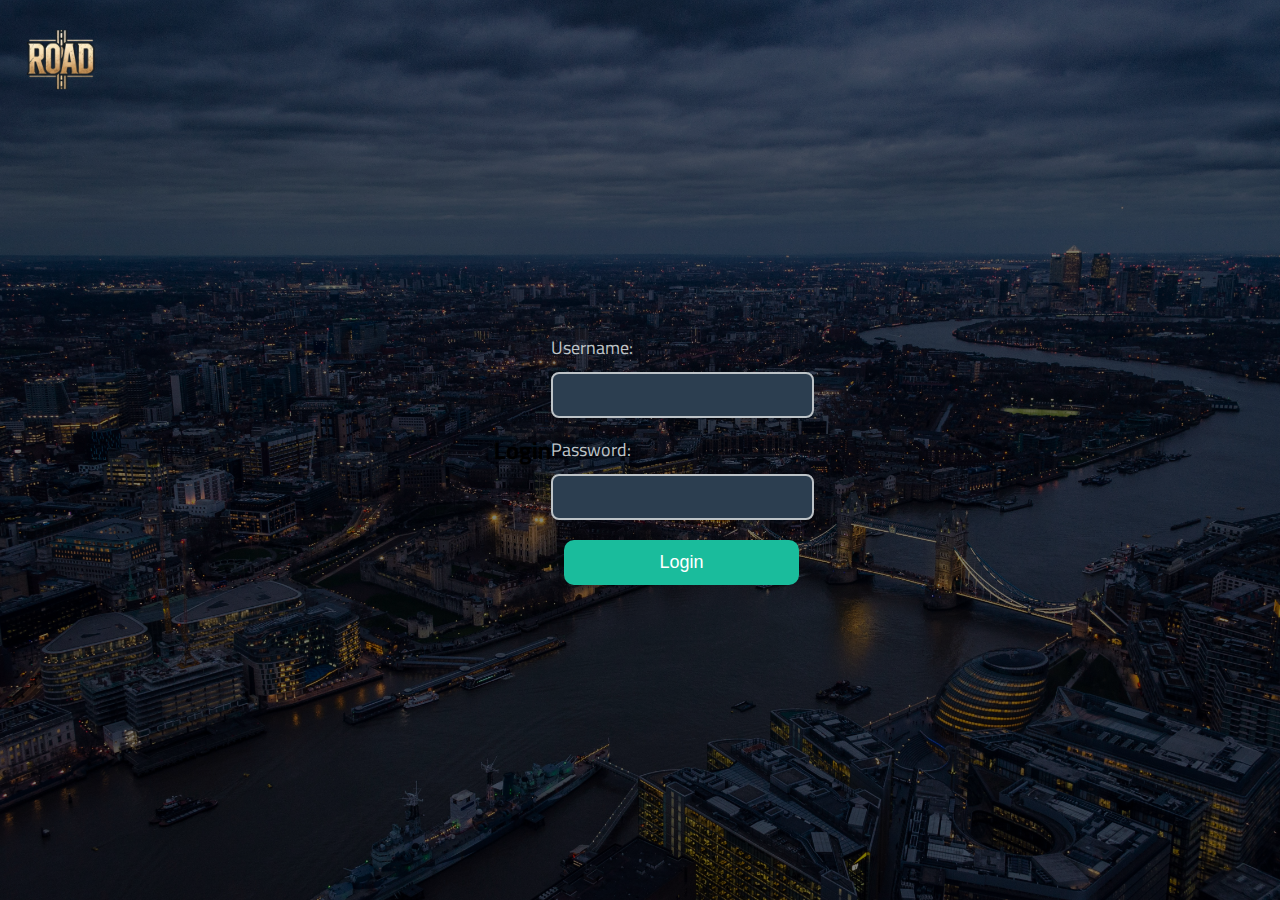
<file: templates/login.html>
<!DOCTYPE html>
<html lang="en">
<head>
    <meta charset="UTF-8">
    <meta name="viewport" content="width=device-width, initial-scale=1.0">
    <title>Login</title>
    <link rel="stylesheet" href="../static/CSS/login.css">
</head>
<body>
    <header>
        <img src="../static/images/logo.png" alt="Website Logo" style="width: 100px;">
    </header>
        <h2>Login</h2>
    <form action="{{ url_for('login') }}" method="POST">
        <label for="username">Username:</label>
        <input type="text" id="username" name="username" required><br>
        
        <label for="password">Password:</label>
        <input type="password" id="password" name="password" required><br>
        
        <button type="submit">Login</button>
    </form>
</body>
</html>
</file>
<file: static/CSS/login.css>
@import url('https://fonts.googleapis.com/css?family=Cairo');

html, body {
    background-image: url('../images/London.jpg');
    background-size: cover;
    background-color: rgba(0, 0, 0, 0.5);
    background-blend-mode: multiply;
    background-position: center;
    background-repeat: no-repeat;
    background-attachment: fixed;
    margin: 0;
    height: 100vh;
    font-family: 'Cairo', sans-serif;
    display: flex;
    justify-content: center;
    align-items: center;
}

.container {
    background-color: rgba(44, 62, 80, 0.9);
    padding: 30px;
    border-radius: 15px;
    box-shadow: 0 4px 15px rgba(0, 0, 0, 0.2);
    width: 100%;
    max-width: 400px;
    text-align: center;
    color: #ecf0f1;
    animation: fadeInUp 0.6s ease forwards;
}

h1 {
    font-size: 45px;
    color: rgb(216, 216, 216);
    text-shadow: rgb(147, 118, 0) 2px 2px 8px;
    margin-bottom: 20px;
}

label {
    font-size: 18px;
    margin-top: 15px;
    display: block;
    color: #bdc3c7;
}

input[type="text"], input[type="password"] {
    width: 100%;
    padding: 12px;
    margin-top: 8px;
    border-radius: 8px;
    border: 2px solid #bdc3c7;
    background-color: #2c3e50;
    color: #ecf0f1;
    font-size: 16px;
    outline: none;
    transition: all 0.3s ease;
}

input[type="text"]:focus, input[type="password"]:focus {
    border-color: #1abc9c;
    background-color: #34495e;
    box-shadow: 0 0 8px rgba(26, 188, 156, 0.4);
}

button {
    background-color: #1abc9c;
    color: #fff;
    border: none;
    border-radius: 10px;
    padding: 12px 20px;
    font-size: 18px;
    cursor: pointer;
    transition: background-color 0.3s ease, transform 0.3s ease;
    width: 100%;
    margin-top: 20px;
    margin-left: 13px;
}

button:hover {
    background-color: #16a085;
    transform: scale(1.05);
}

/* Animations */
@keyframes fadeInUp {
    from { opacity: 0; transform: translateY(20px); }
    to { opacity: 1; transform: translateY(0); }
}

header {
    position: absolute;
    top: 10px; /* Distance from the top */
    left: 10px; /* Distance from the left */
}

header img {
    width: 200px; /* Adjust the size of the logo */
}
</file>
